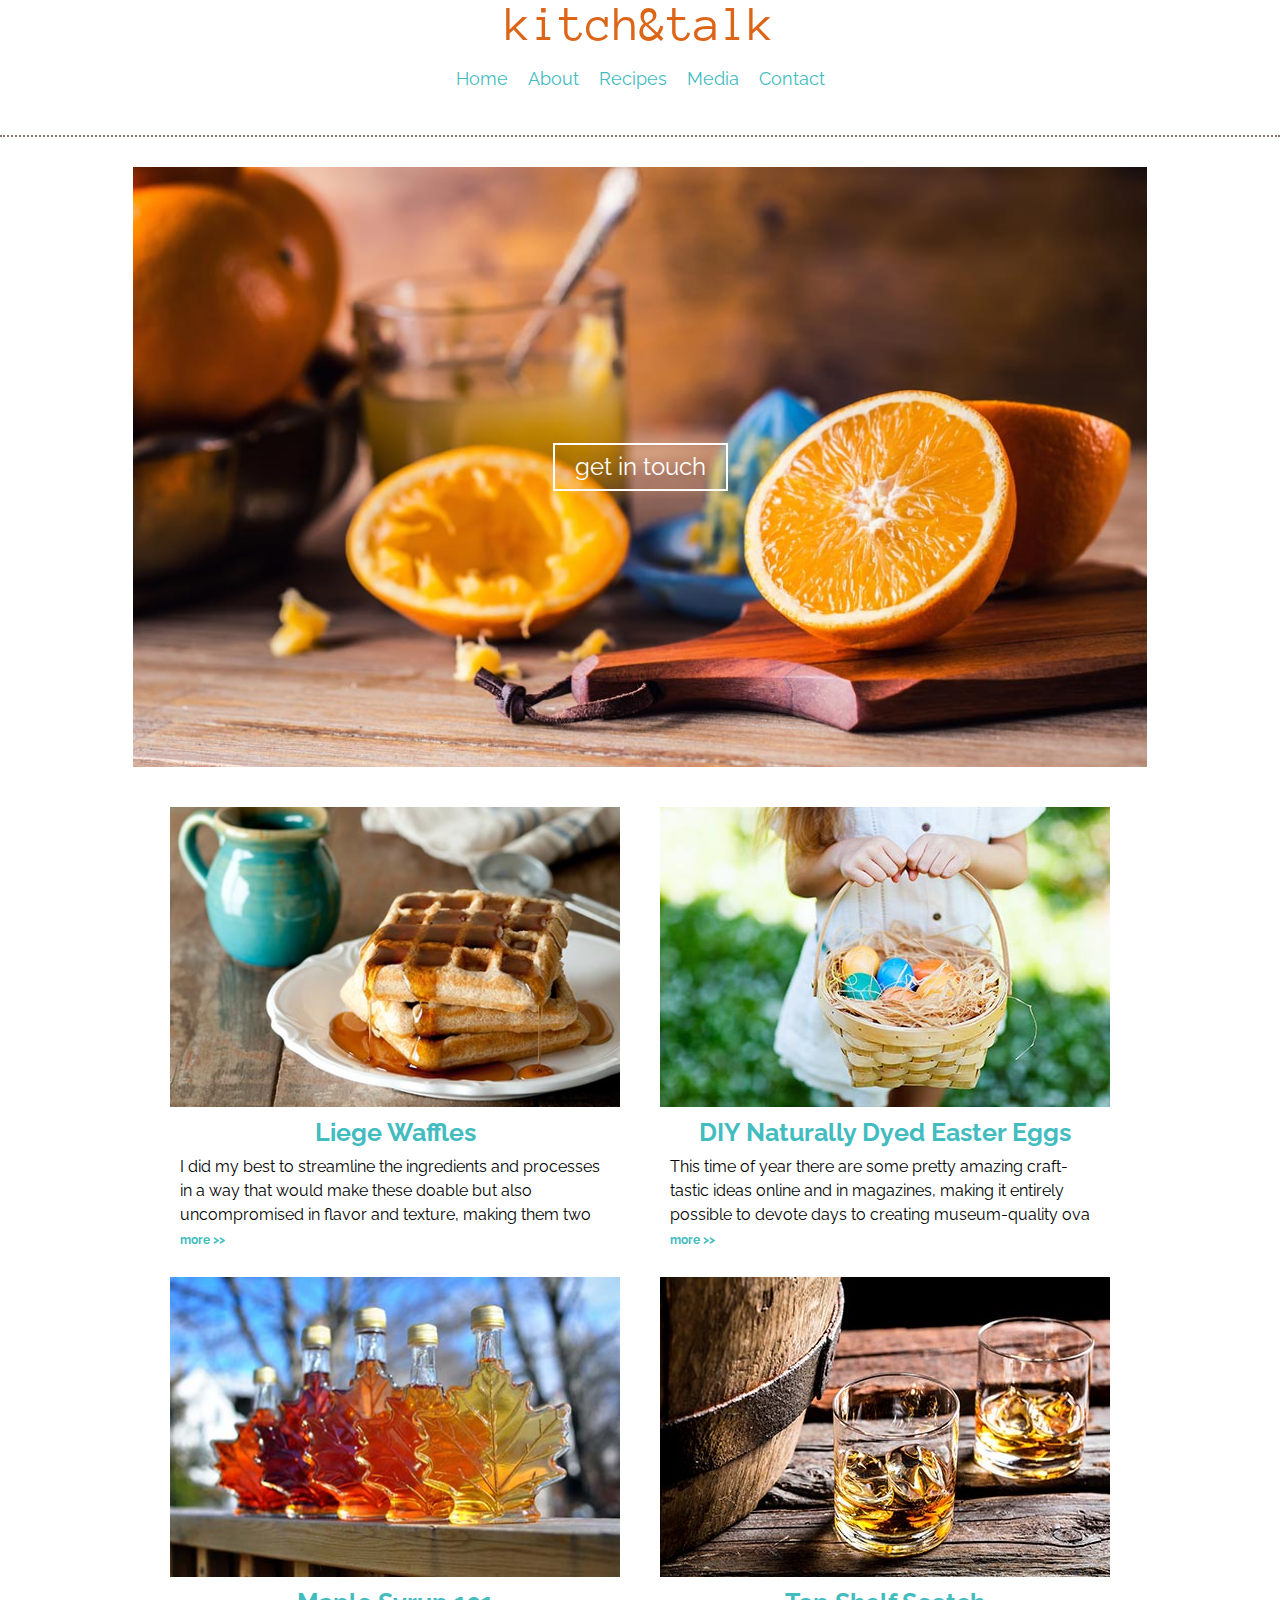
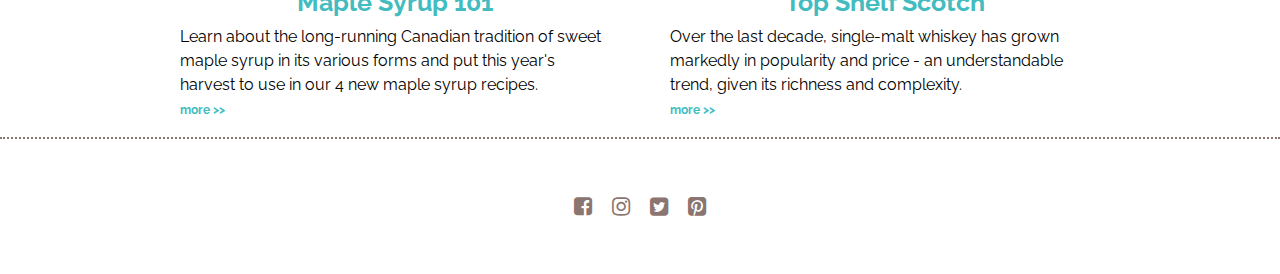
<file: index.html>
<!DOCTYPE html>
<html>
	<head>
		<title>Capstone Project</title>
		
		<!-- Icon Fonts -->

		<link rel="stylesheet" href="http://maxcdn.bootstrapcdn.com/font-awesome/4.3.0/css/font-awesome.min.css">

		<!-- Custom Fonts -->

		<link href='https://fonts.googleapis.com/css?family=Anonymous+Pro' rel='stylesheet' type='text/css'>
		<link href='https://fonts.googleapis.com/css?family=Raleway' rel='stylesheet' type='text/css'>

		<!-- CSS -->

		<link rel="stylesheet" type="text/css" href="css/reset.css">
		<link rel="stylesheet" type="text/css" href="css/style.css">

		<!-- Viewport -->

		<meta name="viewport" content="width=device-width, initial-scale=1.0">
	</head>

	<body>

		<header>
			<h1 class="logo">kitch&amp;talk</h1>
		<nav>
			<ul>
				<li><a href="index.html">Home</a></li>
				<li><a href="about.html">About</a></li>
				<li><a href="#">Recipes</a></li>
				<li><a href="#">Media</a></li>
				<li><a href="contact.html">Contact</a></li>
			</ul>
		</nav>
		</header>
		
		<section class="feature">
			<p class="button">
				<a href="contact.html">get in touch</a>
			</p>
		</section>

		<section class="container">

			<article class="supporting">
				<img src="pictures/waffles-web.jpg" alt="Liege Waffles" title="Waffles"/>

				<h2><a href="http://smittenkitchen.com/blog/2015/05/liege-waffles/" target="_blank">Liege Waffles</a></h2>

				<p> I did my best to streamline the ingredients and processes in a way that would make these doable but also uncompromised in flavor and texture, making them two<br /><a href="http://smittenkitchen.com/blog/2015/05/liege-waffles/" target="_blank" class="read-more">more >></a></p>
			</article>

			<article class="supporting">
				<img src="pictures/easter-web.jpg" alt="Easter Eggs" title="Easter Basket"/>

				<h2><a href="http://www.thekitchn.com/how-to-make-vibrant-naturally-dyed-easter-eggs-holiday-projects-from-the-kitchn-112957" target="_blank">DIY Naturally Dyed Easter Eggs</a></h2>

				<p>This time of year there are some pretty amazing craft-tastic ideas online and in magazines, making it entirely possible to devote days to creating museum-quality ova<br /><a href="http://www.thekitchn.com/how-to-make-vibrant-naturally-dyed-easter-eggs-holiday-projects-from-the-kitchn-112957" target="_blank" class="read-more">more >></a></p>
			</article>	

			<article class="supporting">
				<img src="pictures/maple-syrup-web.jpg" alt="Maple Syrup" title="Maple Syrup"/>

				<h2><a href="http://www.canadianliving.com/food/baking_and_desserts/maple_syrup_101_and_sweet_maple_syrup_recipes.php" target="_blank">Maple Syrup 101</a></h2>

				<p>Learn about the long-running Canadian tradition of sweet maple syrup in its various forms and put this year's harvest to use in our 4 new maple syrup recipes.<br /> <a href="http://www.canadianliving.com/food/baking_and_desserts/maple_syrup_101_and_sweet_maple_syrup_recipes.php" target="_blank" class="read-more">more >></a></p>
			</article>

			<article class="supporting">
				<img src="pictures/scotch-web.jpg" alt="Scotch" title="Whiskey"/>

				<h2><a href="http://www.barryeisler.com/coolstuff_scotches.php" target="_blank">Top Shelf Scotch</a></h2>

				<p>Over the last decade, single-malt whiskey has grown markedly in popularity and price - an understandable trend, given its richness and complexity.<br /><a href="http://www.barryeisler.com/coolstuff_scotches.php" target="_blank" class="read-more">more >></a></p>
			</article>	

		</section>
		
		<footer>

			<a href="#">
				<i class="fa fa-facebook-square fa-lg"></i>
			</a>
			<a href="#">
				<i class="fa fa-instagram fa-lg"></i>
			</a>
			<a href="#">
				<i class="fa fa-twitter-square fa-lg"></i>
			</a>
			<a href="#">
				<i class="fa fa-pinterest-square fa-lg"></i>
			</a>

		</footer>

	<!-- Javascript -->

		<script src="javascript/jquery-1.12.2.min.js"></script>
		<script src="javascript/main.js"></script>
	</body>
</file>
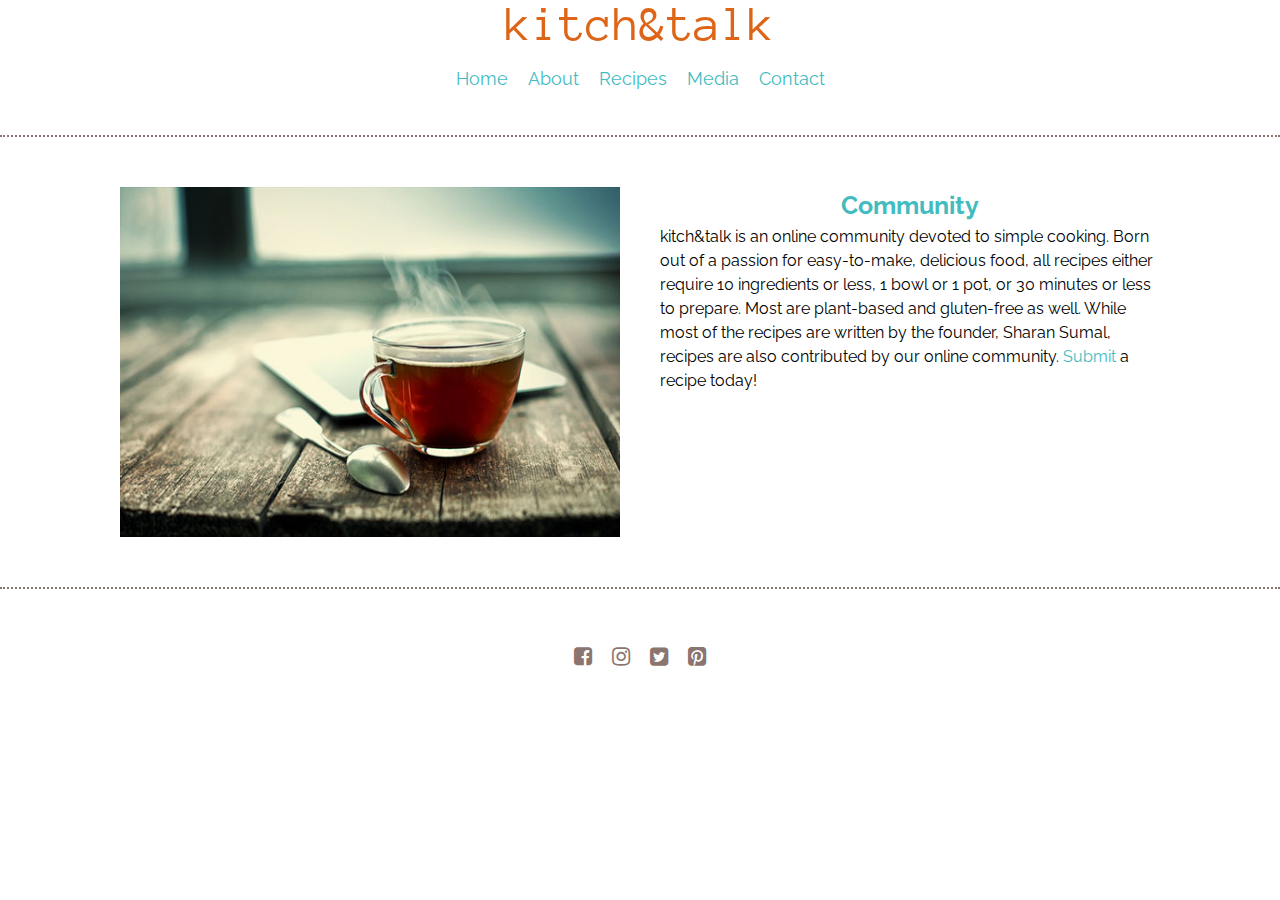
<file: about.html>
<!DOCTYPE html>
<html>
	<head>
		<title>About</title>

		<!-- Icon Fonts -->

		<link rel="stylesheet" href="http://maxcdn.bootstrapcdn.com/font-awesome/4.3.0/css/font-awesome.min.css">

		<!-- Custom Fonts -->

		<link href='https://fonts.googleapis.com/css?family=Anonymous+Pro' rel='stylesheet' type='text/css'>
		<link href='https://fonts.googleapis.com/css?family=Raleway' rel='stylesheet' type='text/css'>

		<!-- CSS -->

		<link rel="stylesheet" type="text/css" href="css/reset.css">
		<link rel="stylesheet" type="text/css" href="css/style.css">

		<!-- Viewport -->

		<meta name="viewport" content="width=device-width, initial-scale=1.0">

	</head>

	<body>

		<header>
			<h1 class="logo">kitch&amp;talk</h1>
		<nav>
			<ul>
				<li><a href="index.html">Home</a></li>
				<li><a href="about.html">About</a></li>
				<li><a href="#">Recipes</a></li>
				<li><a href="#">Media</a></li>
				<li><a href="contact.html">Contact</a></li>
			</ul>
		</nav>
		</header>

		<section class="wrapper">
			<article class="about">
				<img src="pictures/tea-time-web.jpg" alt="Tea and iPad" title="Tea Time"/>
			</article>

			<article class="about">
				<h2>Community</h2>
				<p>kitch&amp;talk is an online community devoted to simple cooking.  Born out of a passion for easy-to-make, delicious food, all recipes either require 10 ingredients or less, 1 bowl or 1 pot, or 30 minutes or less to prepare. Most are plant-based and gluten-free as well.  While most of the recipes are written by the founder, Sharan Sumal, recipes are also contributed by our online community.  <a href="contact.html">Submit</a> a recipe today!</p>
			</article>
		</section>	

		<footer>

			<a href="#">
				<i class="fa fa-facebook-square fa-lg"></i>
			</a>
			<a href="#">
				<i class="fa fa-instagram fa-lg"></i>
			</a>
			<a href="#">
				<i class="fa fa-twitter-square fa-lg"></i>
			</a>
			<a href="#">
				<i class="fa fa-pinterest-square fa-lg"></i>
			</a>

		</footer>

		<!-- Javascript -->

		<script src="javascript/jquery-1.12.2.min.js"></script>
		<script src="javascript/main.js"></script>

	</body>
</file>
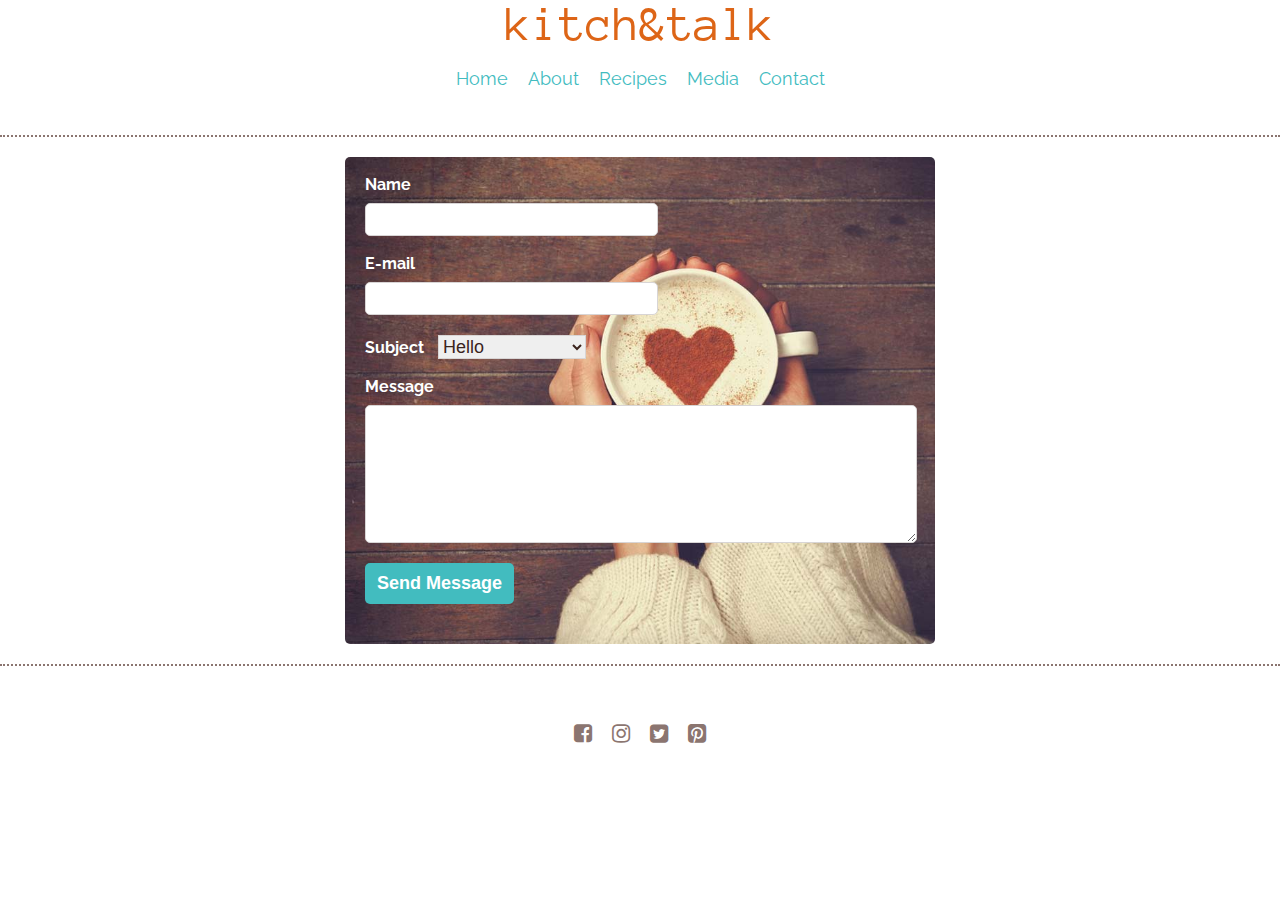
<file: contact.html>
<!DOCTYPE html>
<html>
	<head>
		<title>Contact</title>

		<!-- Icon Fonts -->

		<link rel="stylesheet" href="http://maxcdn.bootstrapcdn.com/font-awesome/4.3.0/css/font-awesome.min.css">

		<!-- Custom Fonts -->

		<link href='https://fonts.googleapis.com/css?family=Anonymous+Pro' rel='stylesheet' type='text/css'>
		<link href='https://fonts.googleapis.com/css?family=Raleway' rel='stylesheet' type='text/css'>

		<!-- CSS -->

		<link rel="stylesheet" type="text/css" href="css/reset.css">
		<link rel="stylesheet" type="text/css" href="css/style.css">

		<!-- Viewport -->

		<meta name="viewport" content="width=device-width, initial-scale=1.0">

	</head>

	<body>

		<header>
			<h1 class="logo">kitch&amp;talk</h1>
		<nav>
			<ul>
				<li><a href="index.html">Home</a></li>
				<li><a href="about.html">About</a></li>
				<li><a href="#">Recipes</a></li>
				<li><a href="#">Media</a></li>
				<li><a href="contact.html">Contact</a></li>
			</ul>
		</nav>
		</header>

		<div class="result">
			<img src="pictures/thank-you.jpg" alt="thank you" />
		</div>

		<section class="contact">

				<form action="#" method="post" id="contact-form">

				  <div>
				    <label for="name">Name</label>
				    <input type="text" name="name" id="name" />
				  </div>

				  <div>
				    <label for="email">E-mail</label>
				    <input type="email" name="email" id="email" />
				  </div>
				  
				  <div>
				    <label for="message-type">Subject</label>
				    <select name="message-type" id="message-type">
				      <option value="hello">Hello</option>
				      <option value="recipe">Submit a recipe</option>
				    </select>  
				  </div>
				  
				  <div>
				    <label for="message">Message</label>
				    <textarea name="message" id="message" cols="10" rows="6"></textarea>
				  </div>
				  
				  <div>
				    <input type="submit" value="Send Message" />
				  </div>

				</form> 

		</section>

		<footer>

			<a href="#">
				<i class="fa fa-facebook-square fa-lg"></i>
			</a>
			<a href="#">
				<i class="fa fa-instagram fa-lg"></i>
			</a>
			<a href="#">
				<i class="fa fa-twitter-square fa-lg"></i>
			</a>
			<a href="#">
				<i class="fa fa-pinterest-square fa-lg"></i>
			</a>

		</footer>

		<!-- Javascript -->

		<script src="javascript/jquery-1.12.2.min.js"></script>
		<script src="javascript/main.js"></script>

	</body>
</file>
<file: css/style.css>
html, body {
	font-size: 16px;
	max-width: 1500px;
}

p, h2, h3, li, a {
	font-family: "Raleway", Georgia, serif; 
}

header {
	height: 15vh;
	border-bottom: 2px dotted #8b7570;
}

/* Logo */

.logo {
	color: #DD6517; 
	font-family: "Anonymous Pro", "Lucida Console", Monaco, monospace, sans-serif;
	font-weight: normal;
	font-size: 3.125rem; /*50px*/
	display: flex;
	justify-content: center;
	margin-bottom: 10px;
}

/* Nav Bar */

nav ul {
	display: flex;
	justify-content: center;
}

nav li {
	list-style-type: none;
	padding: 10px;
}

nav li a {
	text-decoration: none;
	color: #42BCBF /*#B7CCD0*/;
	font-size: 1.125rem;
	transition: all 0.3s ease 0.3s;
}

nav a:hover {
	color: #23778B;
}

/* Supporting */

.button {
	display: none;
}

.container {
	display:flex;
	justify-content: center;
	flex-wrap: wrap;
	width: 100%;
	margin-top: 30px;
}

.supporting {
	width: 450px; 
	height: 450px; 
	margin: 10px 20px;
}

.supporting h2 {
	text-align: center;
	margin: 10px 0px;
}

.supporting p {
	margin: 0px 10px;
}

h2 {
	color: #42BCBF;
	font-weight: bold;
	font-size: 1.563rem;
}

h2 a {
	color: #42BCBF;
	font-weight: bold;
	font-size: 1.563rem;
	text-decoration: none;
	transition: all 0.3s ease 0.3s;
}

h2 a:hover {
	color: #23778B;
}

.supporting p {
	line-height: 1.5;
	font-size: 1rem;
	font-weight: normal;
	
}

.supporting img {
	width: 450px;
	height: 300px;
}

.read-more {
	color: #42BCBF;
	font-weight: bold;
	font-size: .75rem;
	text-decoration: none;
	transition: all 0.3s ease 0.3s;
}

.read-more:hover {
	color: #23778B;
}

/* Footer */

footer {
	height: 15vh;
	display: flex;
	justify-content: center;
	align-items: center;
	border-top: 2px dotted #8b7570;
}

footer i {
	color: #8b7570;
	padding: 0px 10px;
	transition: all 0.3s ease 0.3s;
}

footer i:hover {
	color: #3b241d;
}

/*About*/

.wrapper {
	display:flex;
	justify-content: center;
	flex-wrap: wrap;
	padding: 30px 0px;
	width: 100%;
}

.about {
	margin: 0px 20px;
	width: 390px;
	height: 275px;
	line-height: 1.5;
}

.about h2 {
	text-align: center;
}

.about img {
	width: 390px;
	height: 250px;
}

.about a {
	text-decoration: none;
	color: #42BCBF;
	transition: all 0.3s ease 0.3s;
}

.about a:hover {
	color: #23778B;
}

/*Contact*/

.result {
	display:none;
	text-align: center;
	margin: 20px;
}

#contact-form {
  font-family: "Raleway", Georgia, serif;
  width: 350px;
  margin: 20px auto 20px;
  padding: 20px;
  background-image: url("../pictures/latte-art-web.jpg");
  background-size: cover;
  border-radius: 5px;
  position: relative;
}

#contact-form > div {
  margin-bottom: 20px;
}

label {
  color: white;
  font-weight: bold;
}

label[for="name"],
label[for="message"],
label[for="email"] {
  display: block;
  margin-bottom: 10px;
}

label[for="message-type"] {
  margin-right: 10px;
}

input[type="text"],
input[type="email"],
select,
textarea {
  border: 1px solid #D8D5D5;
  color: #3b241d;
  font-size: 1.125rem;
}

input[type="text"]:focus,
input[type="email"]:focus,
select:focus,
textarea:focus {
  outline: 0;
  border-color: #3b241d;
}

input[type="text"],
input[type="email"],
textarea {
  display: block;
  padding: 5px 8px;
  border-radius: 5px;
}

input[type="text"],
input[type="email"] {
  width: 50%;
}

textarea {
  width: 97%;
}

input[type="submit"] {
  background-color: #42BCBF; 
  border: 0;
  color: white;
  font-size: 1.125rem;
  padding: 10px 12px;
  font-weight: bold;
  border-radius: 5px;
}

input[type="submit"]:hover,
input[type="submit"]:active {
  background-color: #23778B;
  
}


/*Media Queries*/

@media screen and (min-width: 480px) {

#contact-form {
	width: 400px;
}

.about img {
	width: 450px;
	height: 300px;
}

.about {
	width: 450px;
	height: 300px;
	margin-bottom: 20px;
}

}

/*720px as a breakpoint didn't make sense for my site*/

@media screen and (min-width: 850px) {

.feature {
	background: url("../pictures/oj-web.jpg") no-repeat center;
	background-size: contain;
	width: 100%;
	height: 500px; 
	display: flex;
	justify-content: center;
	margin: 30px 0px;
}

.button {
	display: flex;
	border: 2px solid #FFFCFF;
	padding: 10px 20px;
	font-size: 1.5em;
	align-self: center;
}

.button a {
	text-decoration: none;
	color: white;
	transition: all 0.3s ease 0.3s;
}

.button a:hover {
	color: #3b241d;
}

#contact-form {
	width: 550px;
}

.about img {
	width: 500px;
	height: 350px;
}

.about {
	width: 500px;
	height: 350px;
	margin-top: 20px;
}

}

@media screen and (min-width: 1024px) {

.feature {
	height: 600px; 
}

}
</file>
